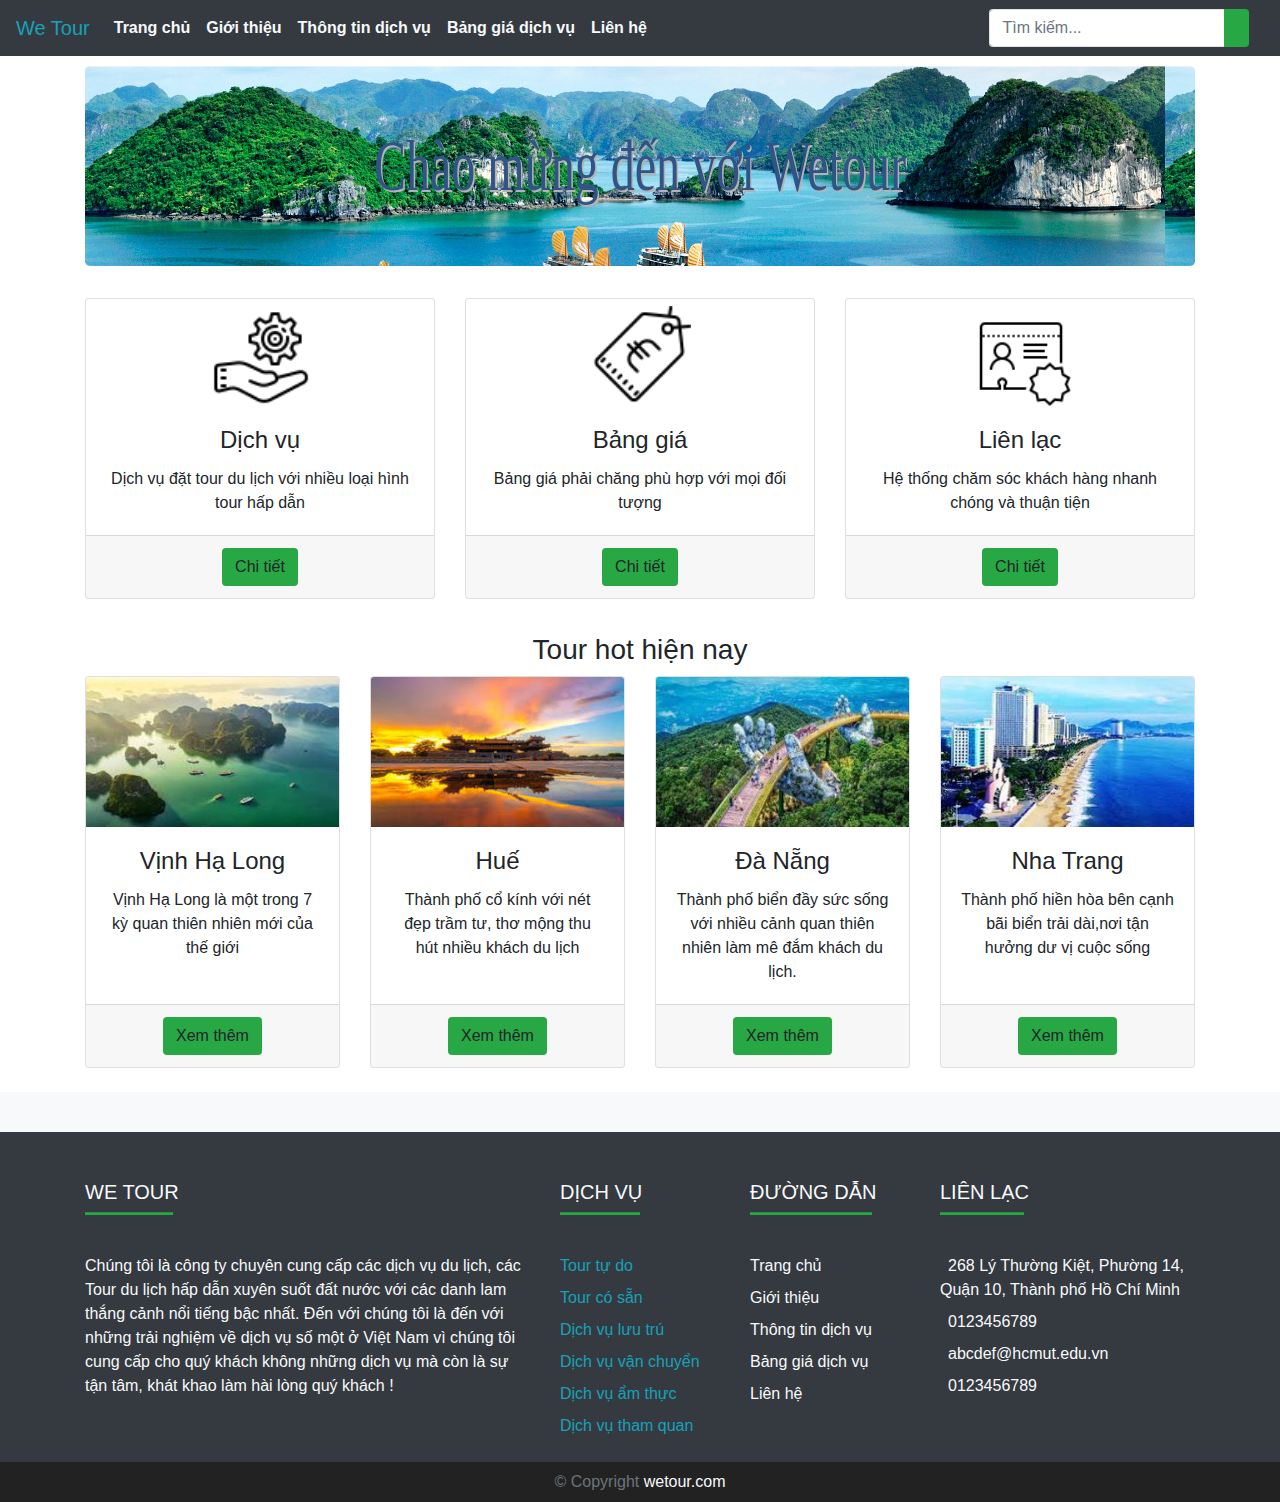
<file: homepage/index.html>
<!DOCTYPE html>
<html lang="vi">

<head>
  <meta charset="utf-8">
  <meta name="viewport" content="width=device-width, initial-scale=1, shrink-to-fit=no">
  <meta name="description" content=" Ứng dụng du lịch số 1 Việt Nam">
  <meta name="author" content="team 20">
  <title>Wetour - Ứng dụng du lịch số 1 Việt Nam</title>
  <link rel="stylesheet" href="style.css">
  <link rel="stylesheet" href="https://maxcdn.bootstrapcdn.com/bootstrap/4.5.2/css/bootstrap.min.css">

  <!-- jQuery library -->
  <script src="https://ajax.googleapis.com/ajax/libs/jquery/3.5.1/jquery.min.js"></script>

  <!-- Popper JS -->
  <script src="https://cdnjs.cloudflare.com/ajax/libs/popper.js/1.16.0/umd/popper.min.js"></script>

  <!-- Latest compiled JavaScript -->
  <script src="https://maxcdn.bootstrapcdn.com/bootstrap/4.5.2/js/bootstrap.min.js"></script>

  <link rel="stylesheet" href="https://use.fontawesome.com/releases/v5.7.0/css/all.css"
    integrity="sha384-lZN37f5QGtY3VHgisS14W3ExzMWZxybE1SJSEsQp9S+oqd12jhcu+A56Ebc1zFSJ" crossorigin="anonymous">
  <link href="../bootstrap/css/bootstrap.min.css" rel="stylesheet">
  <script src="../bootstrap/js/bootstrap.bundle.min.js"></script>
</head>

<body>
  <header>
    <nav class="navbar navbar-expand-sm navbar-dark bg-dark fixed-top">
      <a class="navbar-brand text-info" href="#">We Tour</a>
      <button class="navbar-toggler" type="button" data-toggle="collapse" data-target="#navbar-menu">
        <span class="navbar-toggler-icon"></span>
      </button>
      <div class="collapse navbar-collapse" id="navbar-menu">
        <ul class="navbar-nav" style="margin-right: auto;">
          <li class="nav-item">
            <a class="nav-link text-light" href="../homepage/index.html"><strong>Trang chủ</strong></a>
          </li>
          <li class="nav-item">
            <a class="nav-link text-light" href="../AboutUs/gioithieu.html"><strong>Giới thiệu</strong></a>
          </li>
          <li class="nav-item">
            <a class="nav-link text-light" href="../ServiceInfomation/Thongtindichvu.html"><strong>Thông tin
                dịch
                vụ</strong></a>
          </li>
          <li class="nav-item">
            <a class="nav-link text-light" href="../ServicePrice/price.html"><strong>Bảng giá dịch
                vụ</strong></a>
          </li>
          <li class="nav-item">
            <a class="nav-link text-light" href="../Contact/lienhe.html"><strong>Liên hệ</strong></a>
          </li>
        </ul>
        <div class="input-group col-md-3" style="margin-left: auto;">
          <input class="form-control py-2 border-right-0 border" type="search" placeholder="Tìm kiếm...">
          <span class="input-group-append">
            <button class="btn btn-success border-left-0" type="submit"><i class="fas fa-search"></i></button>
          </span>
        </div>
      </div>
    </nav>
  </header>

  <!-- Page Content -->
  <div class="container">
    <div class="jumbotron banner">
      <div class="wordart slate"><span class="text">Chào mừng đến với Wetour</span></div>
    </div>

    <div class="row text-center">

      <div class="col-lg-4 col-md-6 mb-4">
        <div class="card h-100">
          <img class="image" src="./service.png" alt="" width="100" height="100">
          <div class="card-body">
            <h4 class="card-title">Dịch vụ</h4>
            <p class="card-text">Dịch vụ đặt tour du lịch với nhiều loại hình tour hấp dẫn</p>
          </div>
          <div class="card-footer">
            <a href="#" class="btn bg-success">Chi tiết</a>
          </div>
        </div>
      </div>

      <div class="col-lg-4 col-md-6 mb-4">
        <div class="card h-100">
          <img class="image" src="./price.png" alt="" width="100" height="100">
          <div class="card-body">
            <h4 class="card-title">Bảng giá</h4>
            <p class="card-text">Bảng giá phải chăng phù hợp với mọi đối tượng</p>
          </div>
          <div class="card-footer">
            <a href="#" class="btn bg-success">Chi tiết</a>
          </div>
        </div>
      </div>

      <div class="col-lg-4 col-md-6 mb-4">
        <div class="card h-100">
          <img class="image" src="./contact.png" alt="" width="100" height="100">
          <div class="card-body">
            <h4 class="card-title">Liên lạc</h4>
            <p class="card-text">Hệ thống chăm sóc khách hàng nhanh chóng và thuận tiện</p>
          </div>
          <div class="card-footer">
            <a href="#" class="btn bg-success">Chi tiết</a>
          </div>
        </div>
      </div>
    </div>

    <div>
      <h3 class="tourhot">Tour hot hiện nay</h3>
    </div>
    <div class="row text-center">

      <div class="col-lg-3 col-md-6 mb-4">
        <div class="card h-100">
          <img class="card-img-top" src="./halong.jpg" alt="" height="150">
          <div class="card-body">
            <h4 class="card-title">Vịnh Hạ Long</h4>
            <p class="card-text">Vịnh Hạ Long là một trong 7 kỳ quan thiên nhiên mới của thế giới</p>
          </div>
          <div class="card-footer">
            <a href="#" class="btn bg-success">Xem thêm</a>
          </div>
        </div>
      </div>

      <div class="col-lg-3 col-md-6 mb-4">
        <div class="card h-100">
          <img class="card-img-top" src="./hue.jpg" alt="" height="150">
          <div class="card-body">
            <h4 class="card-title">Huế</h4>
            <p class="card-text">Thành phố cổ kính với nét đẹp trầm tư, thơ mộng thu hút nhiều khách du lịch</p>
          </div>
          <div class="card-footer">
            <a href="#" class="btn bg-success">Xem thêm</a>
          </div>
        </div>
      </div>

      <div class="col-lg-3 col-md-6 mb-4">
        <div class="card h-100">
          <img class="card-img-top" src="./danang.jpg" alt="" height="150">
          <div class="card-body">
            <h4 class="card-title">Đà Nẵng</h4>
            <p class="card-text">Thành phố biển đầy sức sống với nhiều cảnh quan thiên nhiên làm mê đắm khách du lịch.
            </p>
          </div>
          <div class="card-footer  ">
            <a href="#" class="btn bg-success">Xem thêm</a>
          </div>
        </div>
      </div>

      <div class="col-lg-3 col-md-6 mb-4">
        <div class="card h-100">
          <img class="card-img-top" src="nhatrang.jpg" alt="" height="150">
          <div class="card-body">
            <h4 class="card-title">Nha Trang</h4>
            <p class="card-text">Thành phố hiền hòa bên cạnh bãi biển trải dài,nơi tận hưởng dư vị cuộc sống</p>
          </div>
          <div class="card-footer">
            <a href="#" class="btn bg-success">Xem thêm</a>
          </div>
        </div>
      </div>

    </div>
  </div>

  <footer class="page-footer bg-dark">
    <div class="bg-light">
      <div class="py-2 d-flex align-items-center">
        <div class="col-md-12 text-center">
          <a href="#"><i class="fab fa-facebook-square text-danger fa-2x mr-5"></i></a>
          <a href="#"><i class="fab fa-twitter-square text-danger fa-2x mr-5"></i></a>
          <a href="#"><i class="fab fa-google-plus-g text-danger fa-2x mr-5"></i></a>
          <a href="#"><i class="fab fa-instagram text-danger fa-2x  mr-5"></i></a>
          <a href="#"><i class="fab fa-linkedin-in text-danger fa-2x mr-5"></i></a>
        </div>
      </div>
    </div>
    <div class="container text-center text-md-left mt-5 text-light">
      <div class="row">
        <div class="col-md-5 mx-auto mb-2">
          <h5 class="text-uppercase font-weight-bol">We Tour</h5>
          <hr class="bg-success mb-4 mt-0 d-inline-block mx-auto" style="width: 88px; height: 2px">
          <p class="mt-2">Chúng tôi là công ty chuyên cung cấp các dịch vụ du lịch, các Tour du lịch hấp
            dẫn
            xuyên suốt đất nước với các danh lam thắng cảnh nổi tiếng bậc nhất. Đến với chúng tôi là đến
            với
            những trải nghiệm về dịch vụ số một ở Việt Nam vì chúng tôi cung cấp cho quý khách không
            những
            dịch vụ mà còn là sự tận tâm, khát khao làm hài lòng quý khách !
          </p>
        </div>
        <div class="col-md-2 mx-auto mb-2">
          <h5 class="text-uppercase font-weight-bol">Dịch vụ</h5>
          <hr class="bg-success mb-4 mt-0 d-inline-block mx-auto" style="width: 80px; height: 2px">
          <ul class="list-unstyled">
            <li class="my-2"><a href="#" class="text-info">Tour tự do</a></li>
            <li class="my-2"><a href="#" class="text-info">Tour có sẵn</a></li>
            <li class="my-2"><a href="#" class="text-info">Dịch vụ lưu trú</a></li>
            <li class="my-2"><a href="#" class="text-info">Dịch vụ vận chuyển</a></li>
            <li class="my-2"><a href="#" class="text-info">Dịch vụ ẩm thực</a></li>
            <li class="my-2"><a href="#" class="text-info">Dịch vụ tham quan</a></li>
          </ul>
        </div>
        <div class="col-md-2 mx-auto mb-2">
          <h5 class="text-uppercase font-weight-bol">Đường dẫn</h5>
          <hr class="bg-success mb-4 mt-0 d-inline-block mx-auto" style="width: 122px; height: 2px">
          <ul class="list-unstyled">
            <li class="my-2"><a class="text-light" href="../homepage/index.html">Trang chủ</a></li>
            <li class="my-2"><a class="text-light" href="../AboutUs/gioithieu.html">Giới thiệu</a></li>
            <li class="my-2"><a class="text-light" href="../ServiceInfomation/Thongtindichvu.html">Thông tin dịch vụ</a>
            </li>
            <li class="my-2"><a class="text-light" href="../ServicePrice/price.html">Bảng giá dịch vụ</a></li>
            <li class="my-2"><a class="text-light" href="../Contact/lienhe.html">Liên hệ</a></li>
          </ul>
        </div>
        <div class="col-md-3 mx-auto mb-2">
          <h5 class="text-uppercase font-weight-bol">Liên lạc</h5>
          <hr class="bg-success mb-4 mt-0 d-inline-block mx-auto" style="width: 84px; height: 2px">
          <ul class="list-unstyled">
            <li class="my-2"><i class="fas fa-home mr-2"></i>268 Lý Thường Kiệt, Phường 14, Quận 10,
              Thành
              phố Hồ Chí Minh</li>
            <li class="my-2"><i class="fas fa-phone mr-2"></i>0123456789</li>
            <li class="my-2"><i class="fas fa-envelope mr-2"></i>abcdef@hcmut.edu.vn</li>
            <li class="my-2"><i class="fas fa-print mr-2"></i>0123456789</li>
          </ul>
        </div>
      </div>
    </div>
    <div class="footer-copyright text-center py-2 text-secondary" id="copyright"> &copy; Copyright <a href="#"
        class="text-light">wetour.com</a>
    </div>
  </footer>

</body>

</html>
</file>
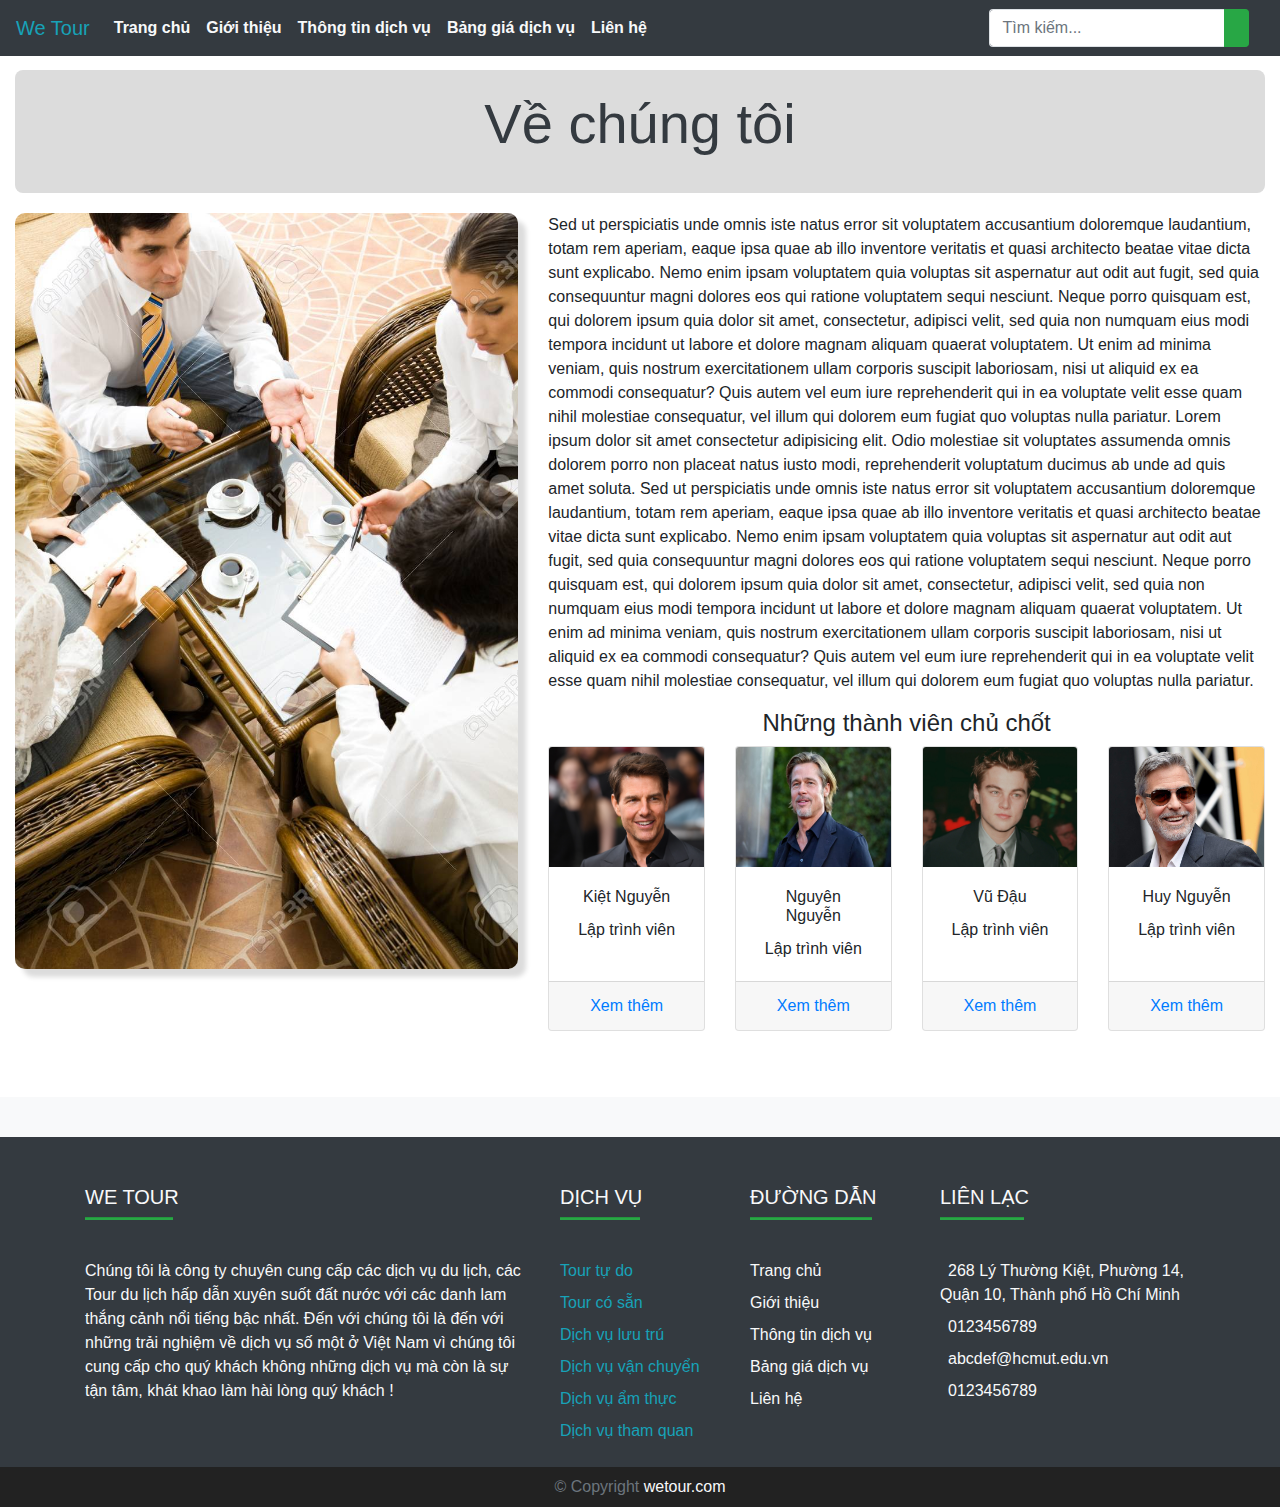
<file: AboutUs/gioithieu.html>
<!DOCTYPE html>
<html lang="en-US">

<head>
    <title>Contact</title>
    <meta charset="UTF-8">
    <meta name="viewport" content="width=device-width, initial-scale=1">
    <link rel="stylesheet" href="gioithieu.css">
    <!-- Latest compiled and minified CSS -->
    <link rel="stylesheet" href="https://maxcdn.bootstrapcdn.com/bootstrap/4.5.2/css/bootstrap.min.css">

    <!-- jQuery library -->
    <script src="https://ajax.googleapis.com/ajax/libs/jquery/3.5.1/jquery.min.js"></script>

    <!-- Popper JS -->
    <script src="https://cdnjs.cloudflare.com/ajax/libs/popper.js/1.16.0/umd/popper.min.js"></script>

    <!-- Latest compiled JavaScript -->
    <script src="https://maxcdn.bootstrapcdn.com/bootstrap/4.5.2/js/bootstrap.min.js"></script>

    <link rel="stylesheet" href="https://use.fontawesome.com/releases/v5.7.0/css/all.css"
        integrity="sha384-lZN37f5QGtY3VHgisS14W3ExzMWZxybE1SJSEsQp9S+oqd12jhcu+A56Ebc1zFSJ" crossorigin="anonymous">
</head>

<body>
    <header>
        <nav class="navbar navbar-expand-sm navbar-dark bg-dark fixed-top">
            <a class="navbar-brand text-info" href="#">We Tour</a>
            <button class="navbar-toggler" type="button" data-toggle="collapse" data-target="#navbar-menu">
                <span class="navbar-toggler-icon"></span>
            </button>
            <div class="collapse navbar-collapse" id="navbar-menu">
                <ul class="navbar-nav" style="margin-right: auto;">
                    <li class="nav-item">
                        <a class="nav-link text-light" href="../homepage/index.html"><strong>Trang chủ</strong></a>
                    </li>
                    <li class="nav-item">
                        <a class="nav-link text-light" href="../AboutUs/gioithieu.html"><strong>Giới thiệu</strong></a>
                    </li>
                    <li class="nav-item">
                        <a class="nav-link text-light" href="../ServiceInfomation/Thongtindichvu.html"><strong>Thông tin
                                dịch
                                vụ</strong></a>
                    </li>
                    <li class="nav-item">
                        <a class="nav-link text-light" href="../ServicePrice/price.html"><strong>Bảng giá dịch
                                vụ</strong></a>
                    </li>
                    <li class="nav-item">
                        <a class="nav-link text-light" href="../Contact/lienhe.html"><strong>Liên hệ</strong></a>
                    </li>
                </ul>
                <div class="input-group col-md-3" style="margin-left: auto;">
                    <input class="form-control py-2 border-right-0 border" type="search" placeholder="Tìm kiếm...">
                    <span class="input-group-append">
                        <button class="btn btn-success border-left-0" type="submit"><i
                                class="fas fa-search"></i></button>
                    </span>
                </div>
            </div>
        </nav>
    </header>

    <div class="container-fluid" id="container">
        <div class="text-center" id="about-us-container">
            <p class="display-4 text-dark">Về chúng tôi</p>
        </div>
        <div class="row">
            <div class="col-md-5">
                <img src="people.jpg" alt="people" id="about-us-img" class="img-fluid">
            </div>
            <div class="col-md-7">
                <p>
                    Sed ut perspiciatis unde omnis iste natus error sit voluptatem accusantium doloremque
                    laudantium,
                    totam rem aperiam, eaque ipsa quae ab illo inventore veritatis et quasi architecto beatae vitae
                    dicta sunt explicabo. Nemo enim ipsam voluptatem quia voluptas sit aspernatur aut odit aut
                    fugit,
                    sed quia consequuntur magni dolores eos qui ratione voluptatem sequi nesciunt. Neque porro
                    quisquam
                    est, qui dolorem ipsum quia dolor sit amet, consectetur, adipisci velit, sed quia non numquam
                    eius
                    modi tempora incidunt ut labore et dolore magnam aliquam quaerat voluptatem. Ut enim ad minima
                    veniam, quis nostrum exercitationem ullam corporis suscipit laboriosam, nisi ut aliquid ex ea
                    commodi consequatur? Quis autem vel eum iure reprehenderit qui in ea voluptate velit esse quam
                    nihil
                    molestiae consequatur, vel illum qui dolorem eum fugiat quo voluptas nulla pariatur.

                    Lorem ipsum dolor sit amet consectetur adipisicing elit. Odio molestiae sit voluptates assumenda
                    omnis dolorem porro non placeat natus iusto modi, reprehenderit voluptatum ducimus ab unde ad
                    quis
                    amet soluta. Sed ut perspiciatis unde omnis iste natus error sit voluptatem accusantium
                    doloremque
                    laudantium, totam rem aperiam, eaque ipsa quae ab illo inventore veritatis et quasi architecto
                    beatae vitae dicta sunt explicabo. Nemo enim ipsam voluptatem quia voluptas sit aspernatur aut
                    odit
                    aut fugit, sed quia consequuntur magni dolores eos qui ratione voluptatem sequi nesciunt. Neque
                    porro quisquam est, qui dolorem ipsum quia dolor sit amet, consectetur, adipisci velit, sed quia
                    non
                    numquam eius modi tempora incidunt ut labore et dolore magnam aliquam quaerat voluptatem. Ut
                    enim ad
                    minima veniam, quis nostrum exercitationem ullam corporis suscipit laboriosam, nisi ut aliquid
                    ex ea
                    commodi consequatur? Quis autem vel eum iure reprehenderit qui in ea voluptate velit esse quam
                    nihil
                    molestiae consequatur, vel illum qui dolorem eum fugiat quo voluptas nulla pariatur.
                </p>
                <h4 class="text-center">Những thành viên chủ chốt</h4>
                <div class="row">
                    <div class="col-lg-3 col-md-6 mb-3">
                        <div class="card h-100 text-center">
                            <img class="card-img-top" src="kiet.jpg" alt="Card image" height="120px">
                            <div class="card-body">
                                <h6 class="card-title">Kiệt Nguyễn</h6>
                                <p class="card-text">Lập trình viên</p>
                            </div>
                            <div class="card-footer">
                                <a href="#" class="card-link">Xem thêm</a>
                            </div>
                        </div>
                    </div>
                    <div class="col-lg-3 col-md-6 mb-3">
                        <div class="card text-center">
                            <img class="card-img-top" src="nguyen.jpg" alt="Card image" height="120px">
                            <div class="card-body">
                                <h6 class="card-title">Nguyên Nguyễn</h6>
                                <p class="card-text">Lập trình viên</p>
                            </div>
                            <div class="card-footer">
                                <a href="#" class="card-link">Xem thêm</a>
                            </div>
                        </div>
                    </div>
                    <div class="col-lg-3 col-md-6 mb-3">
                        <div class="card text-center">
                            <img class="card-img-top" src="vu.jpg" alt="Card image" height="120px">
                            <div class="card-body">
                                <h6 class="card-title">Vũ Đậu</h6>
                                <p class="card-text">Lập trình viên</p>
                            </div>
                            <div class="card-footer">
                                <a href="#" class="card-link">Xem thêm</a>
                            </div>
                        </div>
                    </div>
                    <div class="col-lg-3 col-md-6 mb-3">
                        <div class="card text-center">
                            <img class="card-img-top" src="huy.jpg" alt="Card image" height="120px">
                            <div class="card-body">
                                <h6 class="card-title">Huy Nguyễn</h6>
                                <p class="card-text">Lập trình viên</p>
                            </div>
                            <div class="card-footer">
                                <a href="#" class="card-link">Xem thêm</a>
                            </div>
                        </div>
                    </div>
                </div>
            </div>
        </div>
    </div>

    <footer class="page-footer bg-dark">
        <div class="bg-light">
            <div class="py-2 d-flex align-items-center">
                <div class="col-md-12 text-center">
                    <a href="#"><i class="fab fa-facebook-square text-danger fa-2x mr-5"></i></a>
                    <a href="#"><i class="fab fa-twitter-square text-danger fa-2x mr-5"></i></a>
                    <a href="#"><i class="fab fa-google-plus-g text-danger fa-2x mr-5"></i></a>
                    <a href="#"><i class="fab fa-instagram text-danger fa-2x  mr-5"></i></a>
                    <a href="#"><i class="fab fa-linkedin-in text-danger fa-2x mr-5"></i></a>
                </div>
            </div>
        </div>
        <div class="container text-center text-md-left mt-5 text-light">
            <div class="row">
                <div class="col-md-5 mx-auto mb-2">
                    <h5 class="text-uppercase font-weight-bol">We Tour</h5>
                    <hr class="bg-success mb-4 mt-0 d-inline-block mx-auto" style="width: 88px; height: 2px">
                    <p class="mt-2">Chúng tôi là công ty chuyên cung cấp các dịch vụ du lịch, các Tour du lịch hấp
                        dẫn
                        xuyên suốt đất nước với các danh lam thắng cảnh nổi tiếng bậc nhất. Đến với chúng tôi là đến
                        với
                        những trải nghiệm về dịch vụ số một ở Việt Nam vì chúng tôi cung cấp cho quý khách không
                        những
                        dịch vụ mà còn là sự tận tâm, khát khao làm hài lòng quý khách !
                    </p>
                </div>
                <div class="col-md-2 mx-auto mb-2">
                    <h5 class="text-uppercase font-weight-bol">Dịch vụ</h5>
                    <hr class="bg-success mb-4 mt-0 d-inline-block mx-auto" style="width: 80px; height: 2px">
                    <ul class="list-unstyled">
                        <li class="my-2"><a href="#" class="text-info">Tour tự do</a></li>
                        <li class="my-2"><a href="#" class="text-info">Tour có sẵn</a></li>
                        <li class="my-2"><a href="#" class="text-info">Dịch vụ lưu trú</a></li>
                        <li class="my-2"><a href="#" class="text-info">Dịch vụ vận chuyển</a></li>
                        <li class="my-2"><a href="#" class="text-info">Dịch vụ ẩm thực</a></li>
                        <li class="my-2"><a href="#" class="text-info">Dịch vụ tham quan</a></li>
                    </ul>
                </div>
                <div class="col-md-2 mx-auto mb-2">
                    <h5 class="text-uppercase font-weight-bol">Đường dẫn</h5>
                    <hr class="bg-success mb-4 mt-0 d-inline-block mx-auto" style="width: 122px; height: 2px">
                    <ul class="list-unstyled">
                        <li class="my-2"><a class="text-light" href="../homepage/index.html">Trang chủ</a></li>
                        <li class="my-2"><a class="text-light" href="../AboutUs/gioithieu.html">Giới thiệu</a></li>
                        <li class="my-2"><a class="text-light" href="../ServiceInfomation/Thongtindichvu.html">Thông tin
                                dịch vụ</a>
                        </li>
                        <li class="my-2"><a class="text-light" href="../ServicePrice/price.html">Bảng giá dịch vụ</a>
                        </li>
                        <li class="my-2"><a class="text-light" href="../Contact/lienhe.html">Liên hệ</a></li>
                    </ul>
                </div>
                <div class="col-md-3 mx-auto mb-2">
                    <h5 class="text-uppercase font-weight-bol">Liên lạc</h5>
                    <hr class="bg-success mb-4 mt-0 d-inline-block mx-auto" style="width: 84px; height: 2px">
                    <ul class="list-unstyled">
                        <li class="my-2"><i class="fas fa-home mr-2"></i>268 Lý Thường Kiệt, Phường 14, Quận 10,
                            Thành
                            phố Hồ Chí Minh</li>
                        <li class="my-2"><i class="fas fa-phone mr-2"></i>0123456789</li>
                        <li class="my-2"><i class="fas fa-envelope mr-2"></i>abcdef@hcmut.edu.vn</li>
                        <li class="my-2"><i class="fas fa-print mr-2"></i>0123456789</li>
                    </ul>
                </div>
            </div>
        </div>
        <div class="footer-copyright text-center py-2 text-secondary" id="copyright"> &copy; Copyright <a href="#"
                class="text-light">wetour.com</a>
        </div>
    </footer>

</body>

</html>
</file>
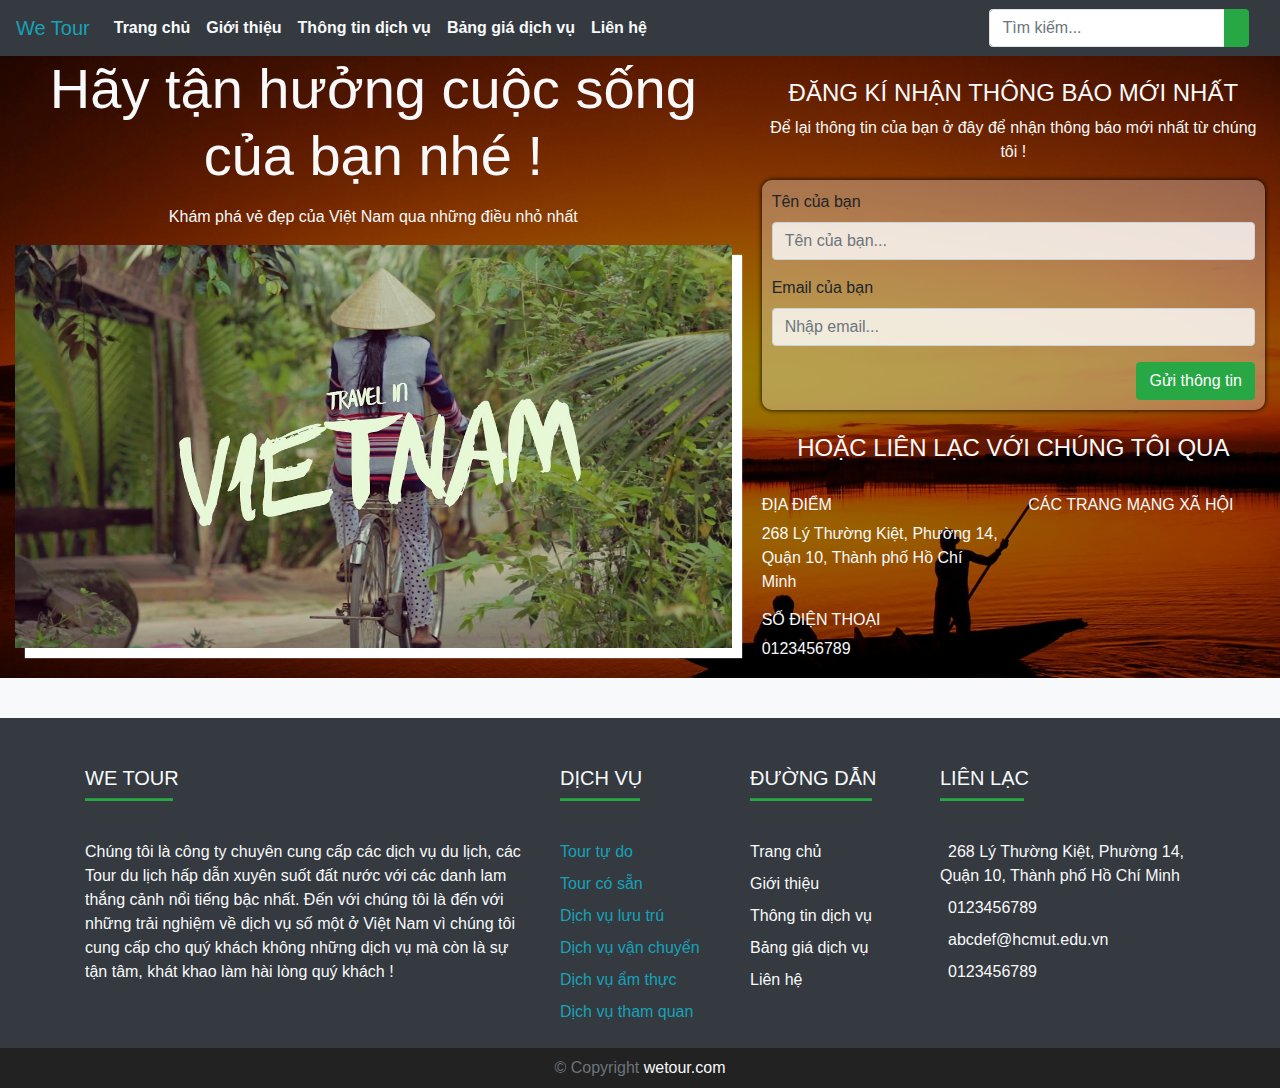
<file: Contact/lienhe.html>
<!DOCTYPE html>
<html lang="en-US">

<head>
    <title>Contact</title>
    <meta charset="UTF-8">
    <meta name="viewport" content="width=device-width, initial-scale=1">
    <link rel="stylesheet" href="lienhe.css">
    <!-- Latest compiled and minified CSS -->
    <link rel="stylesheet" href="https://maxcdn.bootstrapcdn.com/bootstrap/4.5.2/css/bootstrap.min.css">

    <!-- jQuery library -->
    <script src="https://ajax.googleapis.com/ajax/libs/jquery/3.5.1/jquery.min.js"></script>

    <!-- Popper JS -->
    <script src="https://cdnjs.cloudflare.com/ajax/libs/popper.js/1.16.0/umd/popper.min.js"></script>

    <!-- Latest compiled JavaScript -->
    <script src="https://maxcdn.bootstrapcdn.com/bootstrap/4.5.2/js/bootstrap.min.js"></script>

    <link rel="stylesheet" href="https://use.fontawesome.com/releases/v5.7.0/css/all.css"
        integrity="sha384-lZN37f5QGtY3VHgisS14W3ExzMWZxybE1SJSEsQp9S+oqd12jhcu+A56Ebc1zFSJ" crossorigin="anonymous">
</head>

<body>
    <header>
        <nav class="navbar navbar-expand-sm navbar-dark bg-dark fixed-top">
            <a class="navbar-brand text-info" href="#">We Tour</a>
            <button class="navbar-toggler" type="button" data-toggle="collapse" data-target="#navbar-menu">
                <span class="navbar-toggler-icon"></span>
            </button>
            <div class="collapse navbar-collapse" id="navbar-menu">
                <ul class="navbar-nav" style="margin-right: auto;">
                    <li class="nav-item">
                        <a class="nav-link text-light" href="../homepage/index.html"><strong>Trang chủ</strong></a>
                    </li>
                    <li class="nav-item">
                        <a class="nav-link text-light" href="../AboutUs/gioithieu.html"><strong>Giới thiệu</strong></a>
                    </li>
                    <li class="nav-item">
                        <a class="nav-link text-light" href="../ServiceInfomation/Thongtindichvu.html"><strong>Thông tin
                                dịch
                                vụ</strong></a>
                    </li>
                    <li class="nav-item">
                        <a class="nav-link text-light" href="../ServicePrice/price.html"><strong>Bảng giá dịch
                                vụ</strong></a>
                    </li>
                    <li class="nav-item">
                        <a class="nav-link text-light" href="../Contact/lienhe.html"><strong>Liên hệ</strong></a>
                    </li>
                </ul>
                <div class="input-group col-md-3" style="margin-left: auto;">
                    <input class="form-control py-2 border-right-0 border" type="search" placeholder="Tìm kiếm...">
                    <span class="input-group-append">
                        <button class="btn btn-success border-left-0" type="submit"><i
                                class="fas fa-search"></i></button>
                    </span>
                </div>
            </div>
        </nav>
    </header>

    <div class="container-fluid" id="container">
        <div class="row" id="row-container">
            <div class="col-md-7" id="col-right">
                <p class="display-4 text-center text-light">Hãy tận hưởng cuộc sống của bạn nhé !</p>
                <p class="text-center text-light">Khám phá vẻ đẹp của Việt Nam qua những điều nhỏ nhất <i
                        class="fa fa-heart" aria-hidden="true"></i></p>
                <img src="travel.jpg" alt="anh bia" class="img-fluid">
            </div>
            <div class="col-md-5" id="col-left">
                <br>
                <h4 class="text-center text-light text-uppercase">Đăng kí nhận thông báo mới nhất</h4>
                <p class="text-center text-light">Để lại thông tin của bạn ở đây để nhận thông báo mới nhất
                    từ
                    chúng tôi !</p>
                <form class="form-container text-right" id="form-submit">
                    <div class="form-group text-left">
                        <label for="name">Tên của bạn</label>
                        <input type="text" class="form-control" id="name-input" placeholder="Tên của bạn...">
                    </div>
                    <div class="form-group text-left">
                        <label for="email">Email của bạn</label>
                        <input type="email" class="form-control" id="email-input" aria-describedby="emailHelp"
                            placeholder="Nhập email...">
                    </div>
                    <button type="submit" class="btn btn-success">Gửi thông tin</button>
                </form>
                <br>
                <h4 class="text-center text-light text-uppercase">Hoặc liên lạc với chúng tôi qua</h4>
                <br>
                <div class="row" id="contact-info">
                    <div class="col-sm-6">
                        <h6 class="text-left text-light text-uppercase">Địa điểm</h6>
                        <p class="text-left text-light">268 Lý Thường Kiệt, Phường 14, Quận 10,
                            Thành
                            phố Hồ Chí Minh</p>
                        <h6 class="text-left text-light text-uppercase">Số điện thoại</h6>
                        <p class="text-left text-light">0123456789</p>
                    </div>
                    <div class="col-sm-6 text-left">
                        <h6 class="text-left text-light text-uppercase">Các trang mạng xã hội</h6>
                        <div class="py-3 d-flex align-items-center">
                            <div class="col-md-12 text-left">
                                <a href="#"><i class="fab fa-facebook fa-lg text-primary mr-2"></i></a>
                                <a href="#"><i class="fab fa-twitter-square fa-lg text-primary mr-2"></i></a>
                                <a href="#"><i class="fab fa-google-plus-g fa-lg text-primary mr-2"></i></a>
                                <a href="#"><i class="fab fa-instagram fa-lg text-primary mr-2"></i></a>
                                <a href="#"><i class="fab fa-linkedin-in fa-lg text-primary mr-2"></i></a>
                            </div>
                        </div>
                    </div>
                </div>
            </div>
        </div>
    </div>

    <footer class="page-footer bg-dark">
        <div class="bg-light">
            <div class="py-2 d-flex align-items-center">
                <div class="col-md-12 text-center">
                    <a href="#"><i class="fab fa-facebook-square text-danger fa-2x mr-5"></i></a>
                    <a href="#"><i class="fab fa-twitter-square text-danger fa-2x mr-5"></i></a>
                    <a href="#"><i class="fab fa-google-plus-g text-danger fa-2x mr-5"></i></a>
                    <a href="#"><i class="fab fa-instagram text-danger fa-2x  mr-5"></i></a>
                    <a href="#"><i class="fab fa-linkedin-in text-danger fa-2x mr-5"></i></a>
                </div>
            </div>
        </div>
        <div class="container text-center text-md-left mt-5 text-light">
            <div class="row">
                <div class="col-md-5 mx-auto mb-2">
                    <h5 class="text-uppercase font-weight-bol">We Tour</h5>
                    <hr class="bg-success mb-4 mt-0 d-inline-block mx-auto" style="width: 88px; height: 2px">
                    <p class="mt-2">Chúng tôi là công ty chuyên cung cấp các dịch vụ du lịch, các Tour du lịch hấp
                        dẫn
                        xuyên suốt đất nước với các danh lam thắng cảnh nổi tiếng bậc nhất. Đến với chúng tôi là đến
                        với
                        những trải nghiệm về dịch vụ số một ở Việt Nam vì chúng tôi cung cấp cho quý khách không
                        những
                        dịch vụ mà còn là sự tận tâm, khát khao làm hài lòng quý khách !
                    </p>
                </div>
                <div class="col-md-2 mx-auto mb-2">
                    <h5 class="text-uppercase font-weight-bol">Dịch vụ</h5>
                    <hr class="bg-success mb-4 mt-0 d-inline-block mx-auto" style="width: 80px; height: 2px">
                    <ul class="list-unstyled">
                        <li class="my-2"><a href="#" class="text-info">Tour tự do</a></li>
                        <li class="my-2"><a href="#" class="text-info">Tour có sẵn</a></li>
                        <li class="my-2"><a href="#" class="text-info">Dịch vụ lưu trú</a></li>
                        <li class="my-2"><a href="#" class="text-info">Dịch vụ vận chuyển</a></li>
                        <li class="my-2"><a href="#" class="text-info">Dịch vụ ẩm thực</a></li>
                        <li class="my-2"><a href="#" class="text-info">Dịch vụ tham quan</a></li>
                    </ul>
                </div>
                <div class="col-md-2 mx-auto mb-2">
                    <h5 class="text-uppercase font-weight-bol">Đường dẫn</h5>
                    <hr class="bg-success mb-4 mt-0 d-inline-block mx-auto" style="width: 122px; height: 2px">
                    <ul class="list-unstyled">
                        <li class="my-2"><a class="text-light" href="../homepage/index.html">Trang chủ</a></li>
                        <li class="my-2"><a class="text-light" href="../AboutUs/gioithieu.html">Giới thiệu</a></li>
                        <li class="my-2"><a class="text-light" href="../ServiceInfomation/Thongtindichvu.html">Thông tin
                                dịch vụ</a>
                        </li>
                        <li class="my-2"><a class="text-light" href="../ServicePrice/price.html">Bảng giá dịch vụ</a>
                        </li>
                        <li class="my-2"><a class="text-light" href="../Contact/lienhe.html">Liên hệ</a></li>
                    </ul>
                </div>
                <div class="col-md-3 mx-auto mb-2">
                    <h5 class="text-uppercase font-weight-bol">Liên lạc</h5>
                    <hr class="bg-success mb-4 mt-0 d-inline-block mx-auto" style="width: 84px; height: 2px">
                    <ul class="list-unstyled">
                        <li class="my-2"><i class="fas fa-home mr-2"></i>268 Lý Thường Kiệt, Phường 14, Quận 10,
                            Thành
                            phố Hồ Chí Minh</li>
                        <li class="my-2"><i class="fas fa-phone mr-2"></i>0123456789</li>
                        <li class="my-2"><i class="fas fa-envelope mr-2"></i>abcdef@hcmut.edu.vn</li>
                        <li class="my-2"><i class="fas fa-print mr-2"></i>0123456789</li>
                    </ul>
                </div>
            </div>
        </div>
        <div class="footer-copyright text-center py-2 text-secondary" id="copyright"> &copy; Copyright <a href="#"
                class="text-light">wetour.com</a>
        </div>
    </footer>

</body>

</html>
</file>
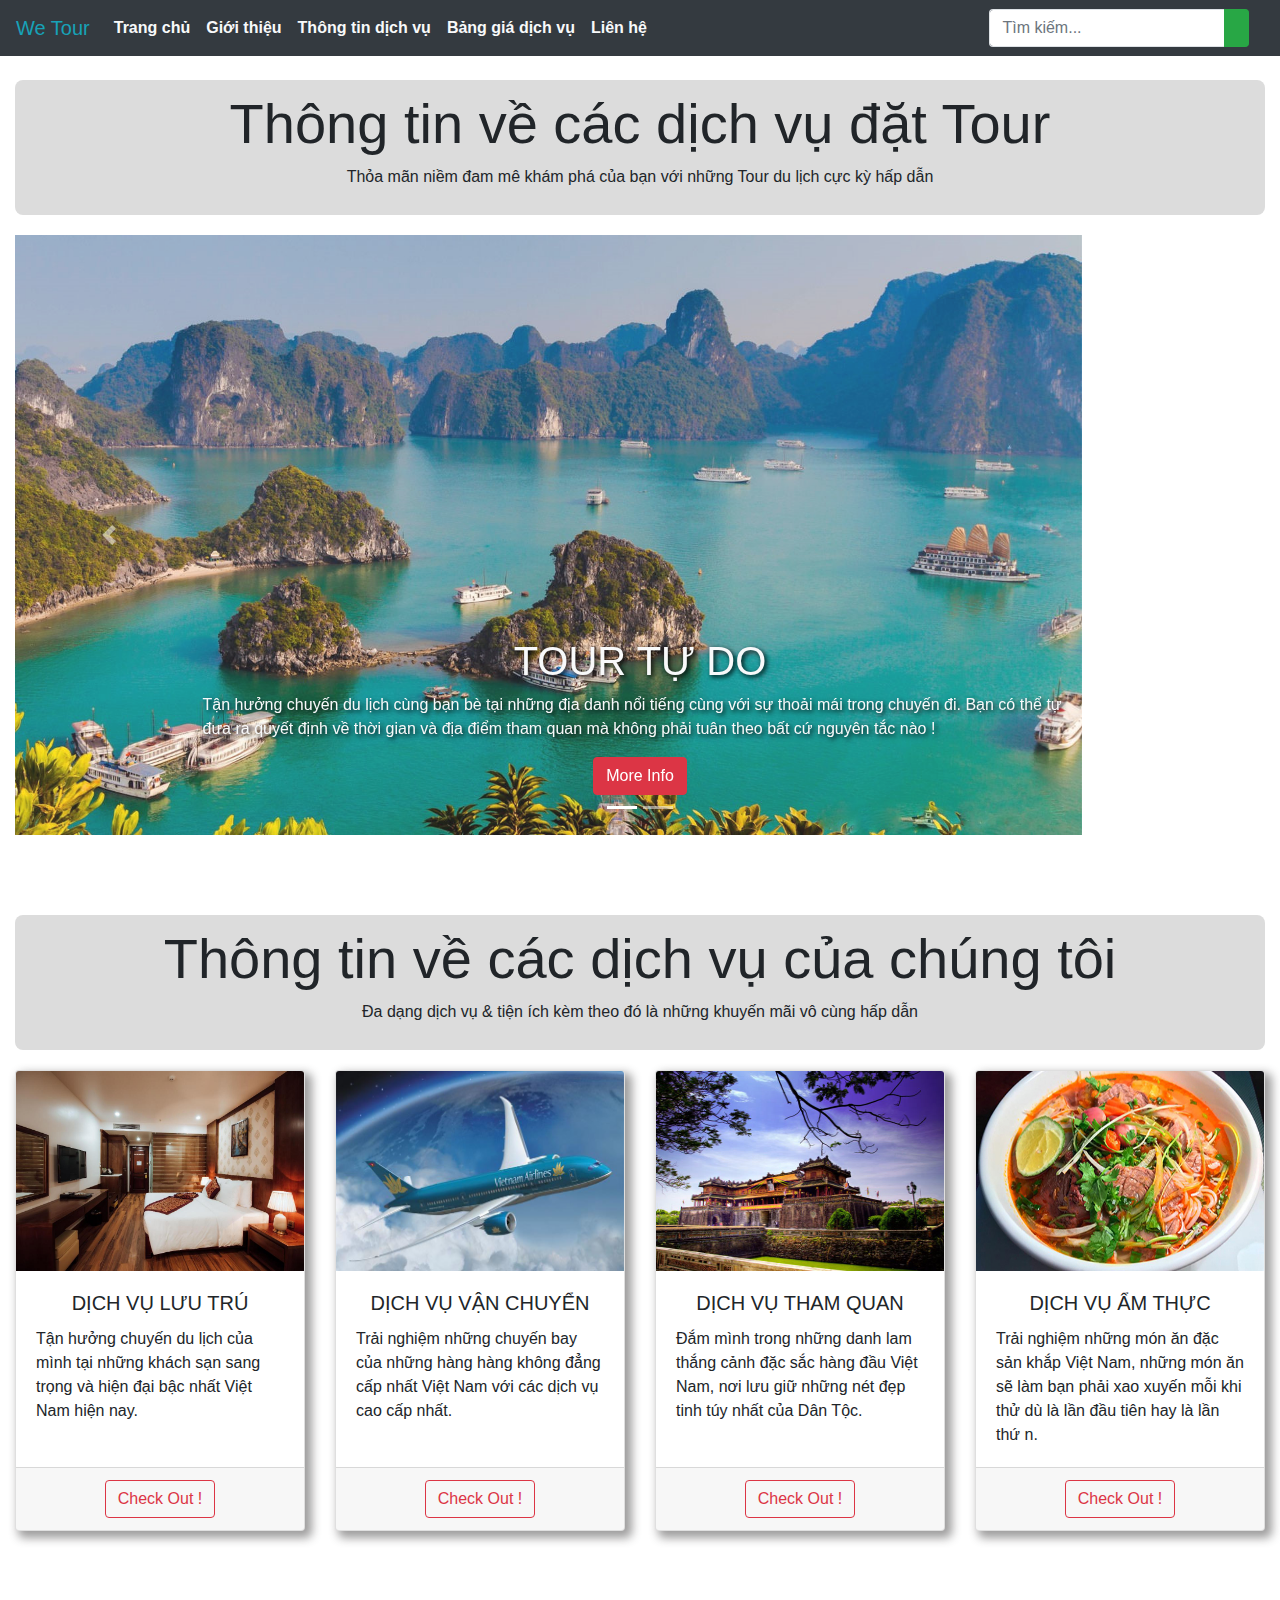
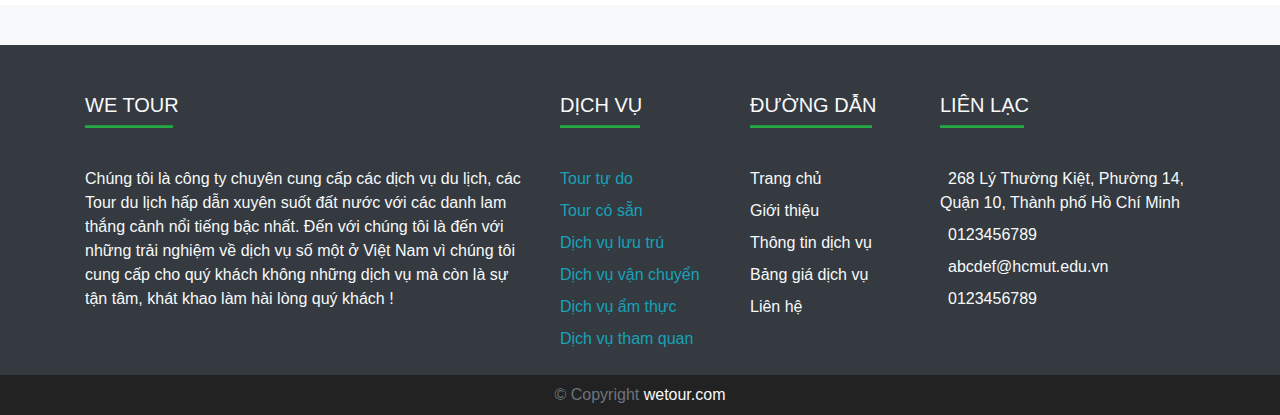
<file: ServiceInfomation/Thongtindichvu.html>
<!DOCTYPE html>
<html lang="en-US">

<head>
    <title>Service-information</title>
    <meta charset="UTF-8">
    <meta name="viewport" content="width=device-width, initial-scale=1">
    <link rel="stylesheet" href="thongtindichvu.css">
    <!-- Latest compiled and minified CSS -->
    <link rel="stylesheet" href="https://maxcdn.bootstrapcdn.com/bootstrap/4.5.2/css/bootstrap.min.css">

    <!-- jQuery library -->
    <script src="https://ajax.googleapis.com/ajax/libs/jquery/3.5.1/jquery.min.js"></script>

    <!-- Popper JS -->
    <script src="https://cdnjs.cloudflare.com/ajax/libs/popper.js/1.16.0/umd/popper.min.js"></script>

    <!-- Latest compiled JavaScript -->
    <script src="https://maxcdn.bootstrapcdn.com/bootstrap/4.5.2/js/bootstrap.min.js"></script>

    <link rel="stylesheet" href="https://use.fontawesome.com/releases/v5.7.0/css/all.css"
        integrity="sha384-lZN37f5QGtY3VHgisS14W3ExzMWZxybE1SJSEsQp9S+oqd12jhcu+A56Ebc1zFSJ" crossorigin="anonymous">
</head>

<body>
    <header>
        <nav class="navbar navbar-expand-sm navbar-dark bg-dark fixed-top">
            <a class="navbar-brand text-info" href="#">We Tour</a>
            <button class="navbar-toggler" type="button" data-toggle="collapse" data-target="#navbar-menu">
                <span class="navbar-toggler-icon"></span>
            </button>
            <div class="collapse navbar-collapse" id="navbar-menu">
                <ul class="navbar-nav" style="margin-right: auto;">
                    <li class="nav-item">
                        <a class="nav-link text-light" href="../homepage/index.html"><strong>Trang chủ</strong></a>
                    </li>
                    <li class="nav-item">
                        <a class="nav-link text-light" href="../AboutUs/gioithieu.html"><strong>Giới thiệu</strong></a>
                    </li>
                    <li class="nav-item">
                        <a class="nav-link text-light" href="../ServiceInfomation/Thongtindichvu.html"><strong>Thông tin
                                dịch
                                vụ</strong></a>
                    </li>
                    <li class="nav-item">
                        <a class="nav-link text-light" href="../ServicePrice/price.html"><strong>Bảng giá dịch
                                vụ</strong></a>
                    </li>
                    <li class="nav-item">
                        <a class="nav-link text-light" href="../Contact/lienhe.html"><strong>Liên hệ</strong></a>
                    </li>
                </ul>
                <div class="input-group col-md-3" style="margin-left: auto;">
                    <input class="form-control py-2 border-right-0 border" type="search" placeholder="Tìm kiếm...">
                    <span class="input-group-append">
                        <button class="btn btn-success border-left-0" type="submit"><i
                                class="fas fa-search"></i></button>
                    </span>
                </div>
            </div>
        </nav>
    </header>

    <div class="container-fluid" style="margin-top:80px">
        <section>
            <div class="text-center" id="headline-container">
                <h3 class="display-4 text-center">Thông tin về các dịch vụ đặt Tour</h3>
                <p class="text-center">Thỏa mãn niềm đam mê khám phá của bạn với những Tour du lịch cực kỳ hấp dẫn</p>
            </div>
            <div id="demo" class="carousel slide" data-ride="carousel">
                <ul class="carousel-indicators">
                    <li data-target="#demo" data-slide-to="0" class="active"></li>
                    <li data-target="#demo" data-slide-to="1"></li>
                </ul>
                <div class="carousel-inner">
                    <div class="carousel-item active">
                        <img src="vinh-ha-long.jpg" id="slide-img" style="opacity: 0.9;" alt="Vịnh Hạ Long"
                            class="img-fluid">
                        <div class="carousel-caption text-light">
                            <h1 class="text-uppercase">Tour tự do</h1>
                            <p class="text-left">Tận hưởng chuyến du lịch cùng bạn bè tại những địa danh nổi tiếng cùng
                                với sự thoải mái
                                trong chuyến đi. Bạn có thể tự đưa ra quyết định về thời gian và địa điểm tham quan mà
                                không phải tuân theo bất cứ nguyên tắc nào !</p>
                            <button type="button" class="btn btn-danger">More Info</button>
                        </div>
                    </div>
                    <div class="carousel-item">
                        <img src="sapa.jpg" id="slide-img" style="opacity: 0.9;" alt=" Sapa" class="img-fluid"">
                        <div class=" carousel-caption">
                        <h1 class="text-uppercase">Tour có sẵn</h1>
                        <p class="text-left">Tận hưởng chuyến du lịch cùng bạn bè tại những địa danh nổi tiếng cùng
                            với sự chuyên nghiệp đến từ dịch vụ du lịch của chúng tôi chắc chắn sẽ làm bạn hài lòng!
                        </p>
                        <button type="button" class="btn btn-danger">More Info</button>
                    </div>
                </div>
            </div>
            <a class="carousel-control-prev" href="#demo" data-slide="prev">
                <span class="carousel-control-prev-icon"></span>
            </a>
            <a class="carousel-control-next" href="#demo" data-slide="next">
                <span class="carousel-control-next-icon"></span>
            </a>
    </div>
    </section>
    <section>
        <div class="text-center" id="headline-container">
            <h3 class="display-4 text-center">Thông tin về các dịch vụ của chúng tôi</h3>
            <p class="text-center">Đa dạng dịch vụ & tiện ích kèm theo đó là những khuyến mãi vô cùng hấp dẫn</p>
        </div>
        <div class="row">
            <div class="col-lg-3 col-md-3 mb-4">
                <div class="card text-center">
                    <img src="khach-san.jpg" class="card-img-top">
                    <div class="card-body">
                        <h5 class="card-title text-uppercase"> dịch vụ lưu trú</h5>
                        <p class="card-text text-left">Tận hưởng chuyến du lịch của mình tại những khách sạn sang
                            trọng và hiện
                            đại bậc nhất Việt Nam hiện nay.</p>
                    </div>
                    <div class="card-footer">
                        <button type="button" class="btn btn-outline-danger">Check Out !</button>
                    </div>
                </div>
            </div>
            <div class="col-lg-3 col-md-3 mb-4">
                <div class="card text-center">
                    <img src="may-bay.jpg" class="card-img-top">
                    <div class="card-body">
                        <h5 class="card-title text-uppercase">dịch vụ vận chuyển</h5>
                        <p class="card-text text-left">Trải nghiệm những chuyến bay của những hàng hàng không đẳng
                            cấp nhất Việt
                            Nam với các dịch vụ cao cấp nhất.</p>
                    </div>
                    <div class="card-footer">
                        <button type="button" class="btn btn-outline-danger">Check Out !</button>
                    </div>
                </div>
            </div>
            <div class="col-lg-3 col-md-3 mb-4">
                <div class="card text-center">
                    <img src="hue.jpg" class="card-img-top">
                    <div class="card-body">
                        <h5 class="card-title text-uppercase">dịch vụ tham quan</h5>
                        <p class="card-text text-left">Đắm mình trong những danh lam thắng cảnh đặc sắc hàng đầu
                            Việt
                            Nam, nơi lưu
                            giữ những nét đẹp tinh túy nhất của Dân Tộc.</p>
                    </div>
                    <div class="card-footer">
                        <button type="button" class="btn btn-outline-danger">Check Out !</button>
                    </div>
                </div>
            </div>
            <div class="col-lg-3 col-md-3 mb-4">
                <div class="card text-center">
                    <img src="bun-bo-hue.jpg" class="card-img-top">
                    <div class="card-body">
                        <h5 class="card-title text-uppercase">dịch vụ ẩm thực</h5>
                        <p class="card-text text-left">Trải nghiệm những món ăn đặc sản khắp Việt Nam, những món ăn
                            sẽ làm bạn
                            phải xao xuyến mỗi khi thử dù là lần đầu tiên hay là lần thứ n.</p>
                    </div>
                    <div class="card-footer">
                        <button type="button" class="btn btn-outline-danger">Check Out !</button>
                    </div>
                </div>
            </div>
        </div>
    </section>
    </div>

    <footer class="page-footer bg-dark">
        <div class="bg-light">
            <div class="py-2 d-flex align-items-center">
                <div class="col-md-12 text-center">
                    <a href="#"><i class="fab fa-facebook-square text-danger fa-2x mr-5"></i></a>
                    <a href="#"><i class="fab fa-twitter-square text-danger fa-2x mr-5"></i></a>
                    <a href="#"><i class="fab fa-google-plus-g text-danger fa-2x mr-5"></i></a>
                    <a href="#"><i class="fab fa-instagram text-danger fa-2x  mr-5"></i></a>
                    <a href="#"><i class="fab fa-linkedin-in text-danger fa-2x mr-5"></i></a>
                </div>
            </div>
        </div>
        <div class="container text-center text-md-left mt-5 text-light">
            <div class="row">
                <div class="col-md-5 mx-auto mb-2">
                    <h5 class="text-uppercase font-weight-bol">We Tour</h5>
                    <hr class="bg-success mb-4 mt-0 d-inline-block mx-auto" style="width: 88px; height: 2px">
                    <p class="mt-2">Chúng tôi là công ty chuyên cung cấp các dịch vụ du lịch, các Tour du lịch hấp
                        dẫn
                        xuyên suốt đất nước với các danh lam thắng cảnh nổi tiếng bậc nhất. Đến với chúng tôi là đến
                        với
                        những trải nghiệm về dịch vụ số một ở Việt Nam vì chúng tôi cung cấp cho quý khách không
                        những
                        dịch vụ mà còn là sự tận tâm, khát khao làm hài lòng quý khách !
                    </p>
                </div>
                <div class="col-md-2 mx-auto mb-2">
                    <h5 class="text-uppercase font-weight-bol">Dịch vụ</h5>
                    <hr class="bg-success mb-4 mt-0 d-inline-block mx-auto" style="width: 80px; height: 2px">
                    <ul class="list-unstyled">
                        <li class="my-2"><a href="#" class="text-info">Tour tự do</a></li>
                        <li class="my-2"><a href="#" class="text-info">Tour có sẵn</a></li>
                        <li class="my-2"><a href="#" class="text-info">Dịch vụ lưu trú</a></li>
                        <li class="my-2"><a href="#" class="text-info">Dịch vụ vận chuyển</a></li>
                        <li class="my-2"><a href="#" class="text-info">Dịch vụ ẩm thực</a></li>
                        <li class="my-2"><a href="#" class="text-info">Dịch vụ tham quan</a></li>
                    </ul>
                </div>
                <div class="col-md-2 mx-auto mb-2">
                    <h5 class="text-uppercase font-weight-bol">Đường dẫn</h5>
                    <hr class="bg-success mb-4 mt-0 d-inline-block mx-auto" style="width: 122px; height: 2px">
                    <ul class="list-unstyled">
                        <li class="my-2"><a class="text-light" href="../homepage/index.html">Trang chủ</a></li>
                        <li class="my-2"><a class="text-light" href="../AboutUs/gioithieu.html">Giới thiệu</a></li>
                        <li class="my-2"><a class="text-light" href="../ServiceInfomation/Thongtindichvu.html">Thông tin
                                dịch vụ</a>
                        </li>
                        <li class="my-2"><a class="text-light" href="../ServicePrice/price.html">Bảng giá dịch vụ</a>
                        </li>
                        <li class="my-2"><a class="text-light" href="../Contact/lienhe.html">Liên hệ</a></li>
                    </ul>
                </div>
                <div class="col-md-3 mx-auto mb-2">
                    <h5 class="text-uppercase font-weight-bol">Liên lạc</h5>
                    <hr class="bg-success mb-4 mt-0 d-inline-block mx-auto" style="width: 84px; height: 2px">
                    <ul class="list-unstyled">
                        <li class="my-2"><i class="fas fa-home mr-2"></i>268 Lý Thường Kiệt, Phường 14, Quận 10,
                            Thành
                            phố Hồ Chí Minh</li>
                        <li class="my-2"><i class="fas fa-phone mr-2"></i>0123456789</li>
                        <li class="my-2"><i class="fas fa-envelope mr-2"></i>abcdef@hcmut.edu.vn</li>
                        <li class="my-2"><i class="fas fa-print mr-2"></i>0123456789</li>
                    </ul>
                </div>
            </div>
        </div>
        <div class="footer-copyright text-center py-2 text-secondary" id="copyright"> &copy; Copyright <a href="#"
                class="text-light">wetour.com</a>
        </div>
    </footer>

</body>

</html>
</file>
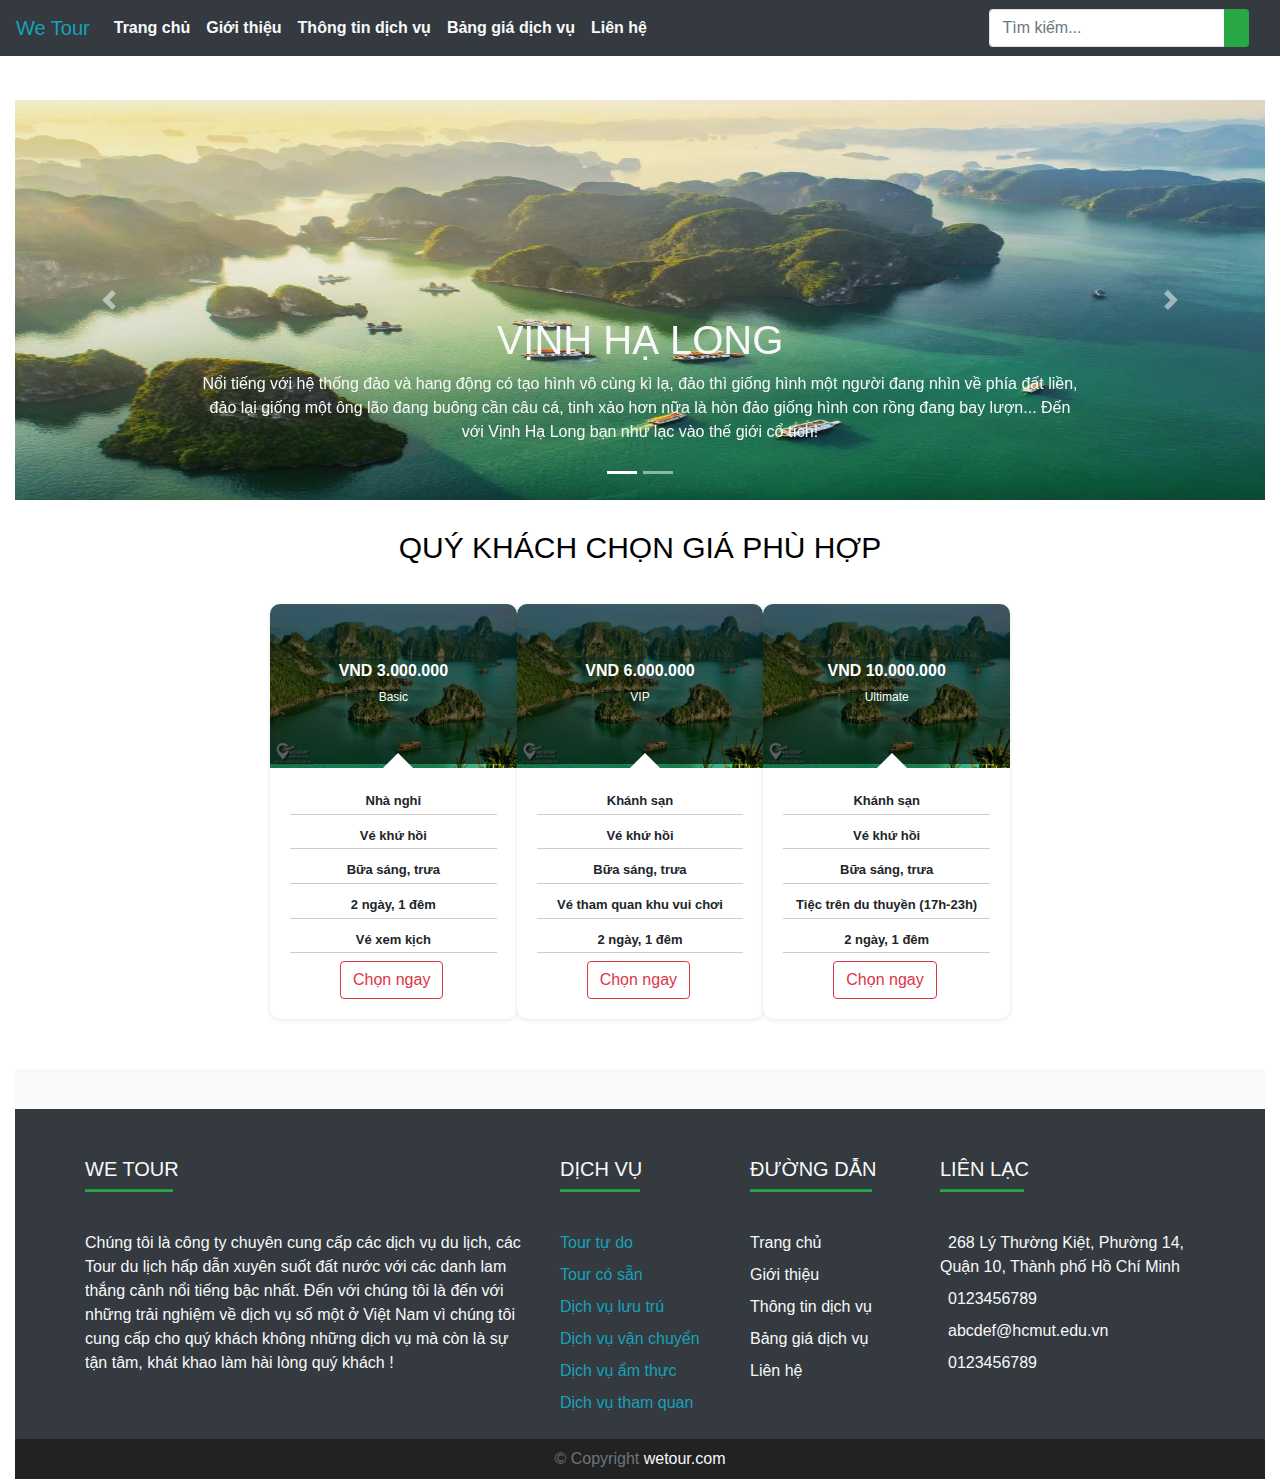
<file: ServicePrice/price.html>
<!DOCTYPE html>
<html>

<head>
  <link rel="stylesheet" href="priceCSS.css" />
  <script src="priceJS.js"></script>
  <link rel="stylesheet" href="https://maxcdn.bootstrapcdn.com/bootstrap/4.5.2/css/bootstrap.min.css">

  <!-- jQuery library -->
  <script src="https://ajax.googleapis.com/ajax/libs/jquery/3.5.1/jquery.min.js"></script>

  <!-- Popper JS -->
  <script src="https://cdnjs.cloudflare.com/ajax/libs/popper.js/1.16.0/umd/popper.min.js"></script>

  <!-- Latest compiled JavaScript -->
  <script src="https://maxcdn.bootstrapcdn.com/bootstrap/4.5.2/js/bootstrap.min.js"></script>

  <link rel="stylesheet" href="https://use.fontawesome.com/releases/v5.7.0/css/all.css"
    integrity="sha384-lZN37f5QGtY3VHgisS14W3ExzMWZxybE1SJSEsQp9S+oqd12jhcu+A56Ebc1zFSJ" crossorigin="anonymous">
</head>

<body>
  <header>
    <nav class="navbar navbar-expand-sm navbar-dark bg-dark fixed-top">
      <a class="navbar-brand text-info" href="#">We Tour</a>
      <button class="navbar-toggler" type="button" data-toggle="collapse" data-target="#navbar-menu">
        <span class="navbar-toggler-icon"></span>
      </button>
      <div class="collapse navbar-collapse" id="navbar-menu">
        <ul class="navbar-nav" style="margin-right: auto;">
          <li class="nav-item">
            <a class="nav-link text-light" href="../homepage/index.html"><strong>Trang chủ</strong></a>
          </li>
          <li class="nav-item">
            <a class="nav-link text-light" href="../AboutUs/gioithieu.html"><strong>Giới thiệu</strong></a>
          </li>
          <li class="nav-item">
            <a class="nav-link text-light" href="../ServiceInfomation/Thongtindichvu.html"><strong>Thông tin
                dịch
                vụ</strong></a>
          </li>
          <li class="nav-item">
            <a class="nav-link text-light" href="../ServicePrice/price.html"><strong>Bảng giá dịch
                vụ</strong></a>
          </li>
          <li class="nav-item">
            <a class="nav-link text-light" href="../Contact/lienhe.html"><strong>Liên hệ</strong></a>
          </li>
        </ul>
        <div class="input-group col-md-3" style="margin-left: auto;">
          <input class="form-control py-2 border-right-0 border" type="search" placeholder="Tìm kiếm...">
          <span class="input-group-append">
            <button class="btn btn-success border-left-0" type="submit"><i class="fas fa-search"></i></button>
          </span>
        </div>
      </div>
    </nav>
  </header>

  <div class="container-fluid" style="margin-top:80px">
    <section>
        
        <div id="demo" class="carousel slide" data-ride="carousel">
            <ul class="carousel-indicators">
                <li data-target="#demo" data-slide-to="0" class="active"></li>
                <li data-target="#demo" data-slide-to="1"></li>
            </ul>
            <div class="carousel-inner">
                <div class="carousel-item active">
                    <img src="vhl2.jpeg" id="slide-img" style="opacity: 0.9; height: 400px; width: 100%;" alt="Vịnh Hạ Long"
                        class="img-fluid">
                    <div class="carousel-caption text-light">
                        <h1 class="text-uppercase">VỊNH HẠ LONG</h1>
                        <p class="text-center">Nổi tiếng với hệ thống đảo và hang động có tạo hình vô cùng kì lạ, 
                          đảo thì giống hình một người đang nhìn về phía đất liền, đảo lại giống một ông lão đang 
                          buông cần câu cá, tinh xảo hơn nữa là hòn đảo giống hình con rồng đang bay lượn... 
                          Đến với Vịnh Hạ Long bạn như lạc vào thế giới cổ tích!</p>
                    </div>
                </div>
                <div class="carousel-item">
                    <img src="vhl4.jpg" id="slide-img" style="opacity: 0.9; height: 400px; width: 100%;" alt=" Sapa" class="img-fluid"">
                    <div class=" carousel-caption">
                    <h1 class="text-uppercase">VỊNH HẠ LONG</h1>
                    <p class="text-center">Tham quan thiên nhiên hoang sơ với các đảo đá vôi thiên nhiên, tham dự các lễ hội do người dân địa 
                      phương tổ chức, dự tiệc tối trên du thuyền ở trên biển, thư giãn cùng gia đình người thân tại khách sạn 5 sao lớn nhất Đông Nam Á.
                    </p>
                </div>
            </div>
        </div>
        <a class="carousel-control-prev" href="#demo" data-slide="prev">
            <span class="carousel-control-prev-icon"></span>
        </a>
        <a class="carousel-control-next" href="#demo" data-slide="next">
            <span class="carousel-control-next-icon"></span>
        </a>
</div>


 
  <h2 id="title">Quý khách chọn giá phù hợp</h2>
  <div class="hover-table-layout">
    <div class="listing-item">
      <figure class="image">
        <img src="vhl.jpg" alt="image">
        <figcaption>
          <div class="caption">
            <h1>VND 3.000.000</h1>
            <p>Basic</p>
          </div>
        </figcaption>
      </figure>
      <div class="listing">
        <h4>Nhà nghỉ</h4>
        <h4>Vé khứ hồi</h4>
        <h4>Bữa sáng, trưa</h4>
        <h4>2 ngày, 1 đêm</h4>
        <h4>Vé xem kịch</h4>
        <button type="button" class="btn btn-outline-danger" style="margin-left:50px;">Chọn ngay</button>      </div>
    </div>
    <div class="listing-item">
      <figure class="image">
        <img src="vhl.jpg" alt="image">
        <figcaption>
          <div class="caption">
            <h1>VND 6.000.000</h1>
            <p>VIP</p>
          </div>
        </figcaption>
      </figure>
      <div class="listing">
        <h4>Khánh sạn</h4>
        <h4>Vé khứ hồi</h4>
        <h4>Bữa sáng, trưa</h4>
        <h4>Vé tham quan khu vui chơi</h4>
        <h4>2 ngày, 1 đêm</h4>
        <button type="button" class="btn btn-outline-danger" style="margin-left:50px;">Chọn ngay</button>      </div>
    </div>
    <div class="listing-item">
      <figure class="image">
        <img src="vhl.jpg" alt="image">
        <figcaption>
          <div class="caption">
            <h1>VND 10.000.000</h1>
            <p>Ultimate</p>
          </div>
        </figcaption>
      </figure>
      <div class="listing">
        <h4>Khánh sạn</h4>
        <h4>Vé khứ hồi</h4>
        <h4>Bữa sáng, trưa</h4>
        <h4>Tiệc trên du thuyền (17h-23h)</h4>
        <h4>2 ngày, 1 đêm</h4>
        <button type="button" class="btn btn-outline-danger" style="margin-left:50px;">Chọn ngay</button>      </div>
    </div>
  </div>
  <footer class="page-footer bg-dark">
    <div class="bg-light">
      <div class="py-2 d-flex align-items-center">
        <div class="col-md-12 text-center">
          <a href="#"><i class="fab fa-facebook-square text-danger fa-2x mr-5"></i></a>
          <a href="#"><i class="fab fa-twitter-square text-danger fa-2x mr-5"></i></a>
          <a href="#"><i class="fab fa-google-plus-g text-danger fa-2x mr-5"></i></a>
          <a href="#"><i class="fab fa-instagram text-danger fa-2x  mr-5"></i></a>
          <a href="#"><i class="fab fa-linkedin-in text-danger fa-2x mr-5"></i></a>
        </div>
      </div>
    </div>
    <div class="container text-center text-md-left mt-5 text-light">
      <div class="row">
        <div class="col-md-5 mx-auto mb-2">
          <h5 class="text-uppercase font-weight-bol">We Tour</h5>
          <hr class="bg-success mb-4 mt-0 d-inline-block mx-auto" style="width: 88px; height: 2px">
          <p class="mt-2">Chúng tôi là công ty chuyên cung cấp các dịch vụ du lịch, các Tour du lịch hấp
            dẫn
            xuyên suốt đất nước với các danh lam thắng cảnh nổi tiếng bậc nhất. Đến với chúng tôi là đến
            với
            những trải nghiệm về dịch vụ số một ở Việt Nam vì chúng tôi cung cấp cho quý khách không
            những
            dịch vụ mà còn là sự tận tâm, khát khao làm hài lòng quý khách !
          </p>
        </div>
        <div class="col-md-2 mx-auto mb-2">
          <h5 class="text-uppercase font-weight-bol">Dịch vụ</h5>
          <hr class="bg-success mb-4 mt-0 d-inline-block mx-auto" style="width: 80px; height: 2px">
          <ul class="list-unstyled">
            <li class="my-2"><a href="#" class="text-info">Tour tự do</a></li>
            <li class="my-2"><a href="#" class="text-info">Tour có sẵn</a></li>
            <li class="my-2"><a href="#" class="text-info">Dịch vụ lưu trú</a></li>
            <li class="my-2"><a href="#" class="text-info">Dịch vụ vận chuyển</a></li>
            <li class="my-2"><a href="#" class="text-info">Dịch vụ ẩm thực</a></li>
            <li class="my-2"><a href="#" class="text-info">Dịch vụ tham quan</a></li>
          </ul>
        </div>
        <div class="col-md-2 mx-auto mb-2">
          <h5 class="text-uppercase font-weight-bol">Đường dẫn</h5>
          <hr class="bg-success mb-4 mt-0 d-inline-block mx-auto" style="width: 122px; height: 2px">
          <ul class="list-unstyled">
            <li class="my-2"><a class="text-light" href="../homepage/index.html">Trang chủ</a></li>
            <li class="my-2"><a class="text-light" href="../AboutUs/gioithieu.html">Giới thiệu</a></li>
            <li class="my-2"><a class="text-light" href="../ServiceInfomation/Thongtindichvu.html">Thông tin dịch vụ</a>
            </li>
            <li class="my-2"><a class="text-light" href="../ServicePrice/price.html">Bảng giá dịch vụ</a></li>
            <li class="my-2"><a class="text-light" href="../Contact/lienhe.html">Liên hệ</a></li>
          </ul>
        </div>
        <div class="col-md-3 mx-auto mb-2">
          <h5 class="text-uppercase font-weight-bol">Liên lạc</h5>
          <hr class="bg-success mb-4 mt-0 d-inline-block mx-auto" style="width: 84px; height: 2px">
          <ul class="list-unstyled">
            <li class="my-2"><i class="fas fa-home mr-2"></i>268 Lý Thường Kiệt, Phường 14, Quận 10,
              Thành
              phố Hồ Chí Minh</li>
            <li class="my-2"><i class="fas fa-phone mr-2"></i>0123456789</li>
            <li class="my-2"><i class="fas fa-envelope mr-2"></i>abcdef@hcmut.edu.vn</li>
            <li class="my-2"><i class="fas fa-print mr-2"></i>0123456789</li>
          </ul>
        </div>
      </div>
    </div>
    <div class="footer-copyright text-center py-2 text-secondary" id="copyright"> &copy; Copyright <a href="#"
        class="text-light">wetour.com</a>
    </div>
  </footer>
</body>

</html>
</file>
<file: homepage/style.css>
body {
    padding-top: 56px;
    background-color: #B4D792;
  }
.na {
background-color:#004A30;
}
.carousel-inner img {
  width: 100%;
  height: 30%;
}
.banner{
  text-align: center;
  margin-top: 10px;
  background-image: url("/homepage/banner.jpg");
}
.image{
  margin-top: 2%;
  margin-left: 36%;
}
h3{
  margin-top: 15px;
}
.char{
  color: black;
}
.wordart {
  font-family: Arial, sans-serif;
  font-size: 3em;
  font-weight: bold;
  position: relative;
  z-index: 1;
  display: inline-block;
  -webkit-font-smoothing: antialiased;
  -moz-osx-font-smoothing: grayscale;
}


.wordart.slate {
    transform: scale(1, 1.5);
    -webkit-transform: scale(1, 1.5);
    -moz-transform: scale(1, 1.5);
    -o-transform: scale(1, 1.5);
    -ms-transform: scale(1, 1.5);
}

.wordart.slate .text {
    font-family: Times, 'Times New Roman', serif;
    font-weight: normal;
    color: #2F5485;
    text-shadow: 0.03em 0.03em 0px #B3B3B3;
}
.green{
  background-color: #004A30;
}
.tourhot{
  text-align: center;
  margin-top: 10px;
  margin-bottom: 10px;
}
#copyright{
  background-color: #222222;
}
</file>
<file: AboutUs/gioithieu.css>
#container{
    margin-top: 70px;
}
#about-us-img{
    border-radius: 10px;
    box-shadow: 8px 8px 5px 0px gainsboro;
}
#about-us-container{
    padding: 20px;
    background-color: gainsboro;
    border-radius: 8px;
    margin-bottom: 20px;
}
footer{
    margin-top: 50px;
}
.card{
    height: 100%;
}
#copyright{
    background-color: #222222;
}
</file>
<file: Contact/lienhe.css>
#copyright{
    background-color: #222222;
}   
#container{
    margin-top: 55px;
}
#row-container{
    background-repeat: no-repeat;
    background-size: cover; 
    background-image: linear-gradient(rgba(0,0,0,0.4),rgba(0,0,0,0.4)), url('phatamgiang.jpg');
}

#col-right{
    padding-bottom: 30px;
}
.form-container{
    background: rgba(255,255,255,0.3);
    padding: 10px;
    border-radius: 10px;
    box-shadow: 0px 0px 5px 0px black;
}
#name-input{
    background: rgba(255,255,255,0.8);
}
#email-input{
    background: rgba(255,255,255,0.8);
}
img{
    box-shadow: 10px 10px 1px 0px white;
}
.opacity-0 {
    opacity:0!important;
  }
.opacity-1 {
    opacity:0.2!important;
  }
.opacity-2 {
    opacity:0.4!important;
  }
.opacity-3 {
    opacity:0.6!important;
  }
.opacity-4 {
    opacity:.8!important;
  }
.opacity-5 {
    opacity:1!important;
  }
#copyright{
    background-color: #222222;
}
</file>
<file: ServiceInfomation/thongtindichvu.css>
#copyright{
    background-color: #222222;
}
.card-img-top{
    height: 200px;
    width: 100%;
}
.card{
    box-shadow: 5px 5px 10px 2px rgba(56, 54, 54, 0.486);
    transition: .5s transform cubic-bezier(.155,1.105,.295,1.12),.3s box-shadow,.3s -webkit-transform cubic-bezier(.155,1.105,.295,1.12);
    cursor: pointer;
    height: 100%;
}   
.card:hover{
    transform: scale(1.04);
    box-shadow: 0 10px 20px rgba(0,0,0,.12), 0 4px 8px rgba(0,0,0,.06);
}
footer{
    margin-top: 50px;
}
section{
    margin-top: 80px;
}
.carousel-caption{
    text-shadow: 2px 2px 5px #000000;
}
#headline-container{
    padding: 10px;
    background-color: gainsboro;
    border-radius: 8px;
    margin-bottom: 20px;
}
#slide-img{
    height: 600px;
    width: max-content;
}
</file>
<file: ServicePrice/priceCSS.css>
@import url('https://fonts.googleapis.com/css?family=Source+Sans+Pro');

  * {box-sizing: border-box;}
  body {
    font-family: Verdana, sans-serif;}
  .mySlides {display: none;}
  img {vertical-align: middle;}
  #copyright{
    background-color: #222222;
}
  
  /* Caption text */
  .text {
    color: #f2f2f2;
    font-size: 25px;
    position: absolute;
    bottom: 8px;
    width: 100%;
    margin-left: 250px;
  }
  
  /* Number text (1/3 etc) */
  .numbertext {
    color: #f2f2f2;
    font-size: 12px;
    padding: 8px 12px;
    position: absolute;
    top: 0;
  }
  
  /* The dots/bullets/indicators */
  .dot {
    height: 15px;
    width: 15px;
    margin: 0 2px;
    background-color: #bbb;
    border-radius: 50%;
    display: inline-block;
    transition: background-color 0.6s ease;
  }
  
  .active {
    background-color: #717171;
  }
  
  /* Fading animation */
  .fade {
    -webkit-animation-name: fade;
    -webkit-animation-duration: 1.5s;
    animation-name: fade;
    animation-duration: 1.5s;
  }
  
  @-webkit-keyframes fade {
    from {opacity: .4} 
    to {opacity: 1}
  }
  
  @keyframes fade {
    from {opacity: .4} 
    to {opacity: 1}
  }
  
  /* On smaller screens, decrease text size */
  @media only screen and (max-width: 300px) {
    .text {font-size: 11px}
  }
body{
  background: #5D3F6A;
  font-family: 'Source Sans Pro', sans-serif;
}
#title{
  text-align: center;
  color:rgb(0, 0, 0);
  font-size:30px;
  text-transform: uppercase;
  margin-top: 30px;
}
.slideshow-container{
  margin-top: 100px;
  display: -webkit-box;
    display: -moz-box;
    display: -ms-flexbox;
    display: -webkit-flex;
    display: flex;
    -webkit-flex-wrap: wrap;
    -moz-flex-wrap: wrap;
    -ms-flex-wrap: wrap;
    flex-wrap: wrap;
    max-width:700px;
    margin:0 auto;

}
.hover-table-layout {
    display: -webkit-box;
    display: -moz-box;
    display: -ms-flexbox;
    display: -webkit-flex;
    display: flex;
    -webkit-flex-wrap: wrap;
    -moz-flex-wrap: wrap;
    -ms-flex-wrap: wrap;
    flex-wrap: wrap;
    max-width:800px;
    margin:0 auto;
}
.listing-item {
    display: block;
    width:100%;
    margin-bottom:20px;
    float: left;
    background: #fff;
    border-radius:10px;
    z-index:0;
    cursor:pointer;
    -webkit-transition: all 0.3s ease;
    -moz-transition: all 0.3s ease;
    transition: all 0.3s ease;
	  -webkit-box-shadow: 0px 1px 4px rgba(0, 0, 0, 0.10);
    -moz-box-shadow: 0px 1px 4px rgba(0, 0, 0, 0.10);
    box-shadow: 0px 1px 4px rgba(0, 0, 0, 0.10);

}
.listing-item:hover,  .listing-item.active{
    -webkit-transform: scale(1.03);
    -moz-transform: scale(1.03);
    transform: scale(1.03);
		-webkit-transition: all 0.3s;
	  -moz-transition: all 0.3s;
    transition: all 0.3s;
	  z-index:2;
}
.listing-item .listing{
    padding:20px;
    position:relative;	
}
.listing-item .listing:before{
    content:"";
    position:absolute;
    top:-15px;
    left:-o-calc(50% - 15px);
    left:-moz-calc(50% - 15px);
    left:-webkit-calc(50% - 15px);
    left:calc(50% - 15px);
    border-bottom:20px solid #fff;
    border-left:20px solid transparent;
    border-right:20px solid transparent;
}
	figure.image img {
		width:100%;
    border-top-left-radius: 10px;
    border-top-right-radius: 10px;
}
figure.image {
    position: relative;
    margin: 0;
    padding: 0;
}
figure.image figcaption {
    position: absolute;
    top: 0;
    width: 100%;
    text-align: center;
    bottom: 4px;
	  background: rgba(0,0,0,0.6);
    border-top-left-radius: 10px;
    border-top-right-radius: 10px;

}
figcaption .caption{
	position:relative;
	top:50%;
	-moz-transform:translateY(-50%);
	-webkit-transform:translateY(-50%);
	transform:translateY(-50%);

}
figcaption h1{
  	color:white;
	  font-weight:bold;
  	font-size:16px;
    text-transform: uppercase;
}
figcaption p{
    color:white;
    font-size:12px;
}
.listing h4 {
   
    font-size: 13px;
    text-align: center;
    padding: 5px 10px;
    font-weight: bold;
}
.listing h4:not(:last-child){
   border-bottom: 1px solid #ccc;
}
.listing-item:hover figure.image figcaption{
       background: rgba(195, 39, 43, 0.6);
}
@media only screen and (min-width:540px){
	.listing-item {
    display: block;
    width: -webkit-calc(100%/3);
    width: -moz-calc(100%/3);
    width: calc(100%/3);
	}
}
@media only screen and (min-width:1024px){
	.hover-table-layout{
        padding: 30px;
	}
}
button{
  border: #5D3F6A;
}


header{
  margin-bottom: 100px;
}
</file>
